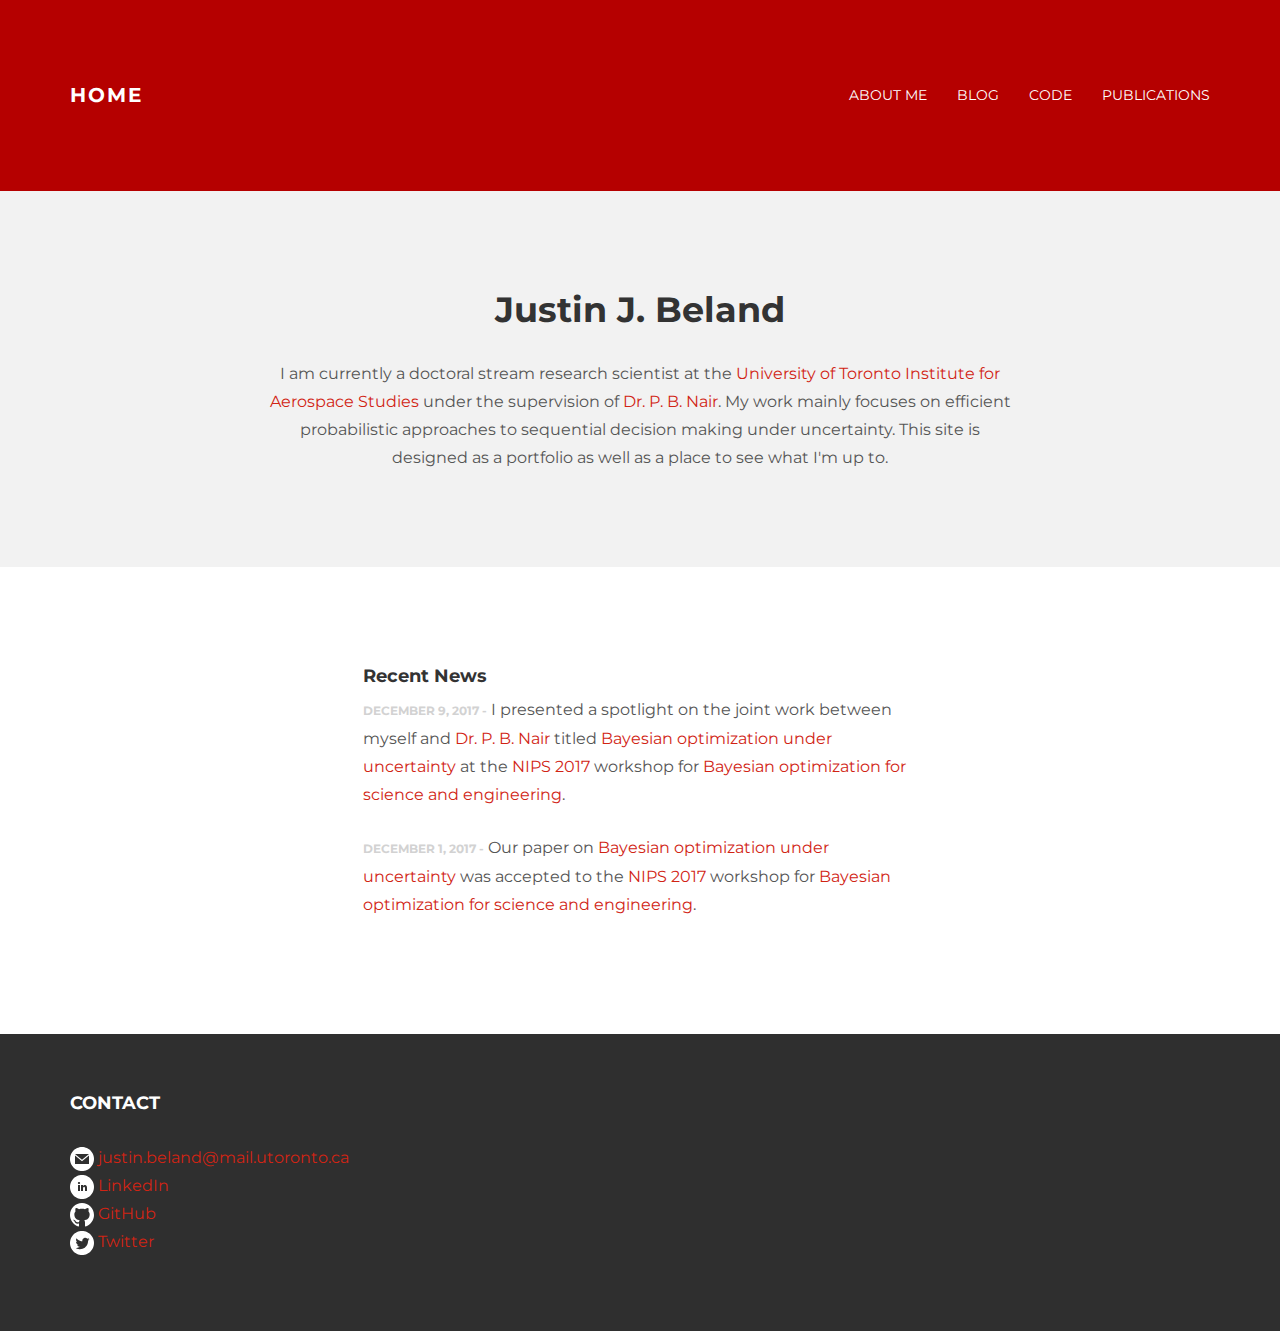
<file: JustinBeland/theme/index.html>
<!DOCTYPE html>
<html lang="en">
  <head>
    <meta charset="utf-8">
    <meta http-equiv="X-UA-Compatible" content="IE=edge">
    <meta name="viewport" content="width=device-width, initial-scale=1.0">
    <meta name="description" content="">
    <meta name="author" content="">
    <link rel="shortcut icon" href="../../docs-assets/ico/favicon.png">

    <title>JustinBeland</title>

    <!-- Bootstrap core CSS -->
    <link href="assets/css/bootstrap.css" rel="stylesheet">

    <!-- Custom styles for this template -->
    <link href="assets/css/main.css" rel="stylesheet">

	<!-- Enable the navigation bar functionality -->
    <script src="https://code.jquery.com/jquery-1.10.2.min.js"></script>
    <script src="assets/js/hover.zoom.js"></script>
    <script src="assets/js/hover.zoom.conf.js"></script>

    <!-- HTML5 shim and Respond.js IE8 support of HTML5 elements and media queries -->
    <!--[if lt IE 9]>
      <script src="https://oss.maxcdn.com/libs/html5shiv/3.7.0/html5shiv.js"></script>
      <script src="https://oss.maxcdn.com/libs/respond.js/1.3.0/respond.min.js"></script>
    <![endif]-->
  </head>

  <body>

    <!-- Static navbar -->
    <div class="navbar navbar-inverse navbar-static-top">
      <div class="container">
        <div class="navbar-header">
          <button type="button" class="navbar-toggle" data-toggle="collapse" data-target=".navbar-collapse">
            <span class="icon-bar"></span>
            <span class="icon-bar"></span>
            <span class="icon-bar"></span>
          </button>
          <a class="navbar-brand" href="index.html">HOME</a>
        </div>
        <div class="navbar-collapse collapse">
          <ul class="nav navbar-nav navbar-right">
            <li><a href="about.html">About Me</a></li>
            <li><a href="blog.html">Blog</a></li>
            <li><a href="code.html">Code</a></li>
			<li><a href="publications.html">Publications</a></li>
          </ul>
        </div><!--/.nav-collapse -->
      </div>
    </div>

	<!-- +++++ Welcome Section +++++ -->
	<div id="ww">
	    <div class="container">
			<div class="row">
				<div class="col-lg-8 col-lg-offset-2 centered">
					<h1>Justin J. Beland</h1>
					<p>I am currently a doctoral stream research scientist at the <a href="http://www.utias.utoronto.ca/">University of Toronto Institute for Aerospace Studies</a> under the supervision of <a href="http://arrow.utias.utoronto.ca/~pbn/">Dr. P. B. Nair</a>. My work mainly focuses on efficient probabilistic approaches to sequential decision making under uncertainty. This site is designed as a portfolio as well as a place to see what I'm up to. </p>
				</div><!-- /col-lg-8 -->
			</div><!-- /row -->
	    </div> <!-- /container -->
	</div><!-- /ww -->
	
	<div class="container pt">
		<div class="row mt">
			<div class="col-lg-6 col-lg-offset-3">
				<h4>Recent News</h4>
        <p><bd>December 9, 2017 -</bd> I presented a spotlight on the joint work between myself and <a href="http://arrow.utias.utoronto.ca/~pbn/">Dr. P. B. Nair</a> titled <a href="https://bayesopt.github.io/papers/2017/15.pdf">Bayesian optimization under uncertainty</a> at the <a href="https://nips.cc/Conferences/2017">NIPS 2017</a> workshop for <a href="http://bayesopt.com/">Bayesian optimization for science and engineering</a>.</p>
				<p><bd>December 1, 2017 -</bd> Our paper on <a href="https://bayesopt.github.io/papers/2017/15.pdf">Bayesian optimization under uncertainty</a> was accepted to the <a href="https://nips.cc/Conferences/2017">NIPS 2017</a> workshop for <a href="http://bayesopt.com/">Bayesian optimization for science and engineering</a>.</p>
			</div>
		</div><!-- /row -->
	</div><!-- /container -->
	
	<!-- +++++ Footer Section +++++ -->
	
	<div id="footer">
		<div class="container">
			<div class="row">
				<div class="col-lg-4">
					<h4>Contact</h4>
					<p>
						
						<a href="mailto:justin.beland@mail.utoronto.ca"><img src="assets/img/email.svg" alt="emailBadge"> justin.beland@mail.utoronto.ca</a><br/>
						<a href="https://www.linkedin.com/in/justin-beland-5a1000116"><img src="assets/img/linkedin.svg" alt="inBadge"> LinkedIn</a><br/>
						<a href="https://github.com/JustinJBeland"><img src="assets/img/github.svg" alt="ghBadge"> GitHub</a><br/>
						<a href="https://twitter.com/JustinJBeland"><img src="assets/img/twitter.svg" alt="ghBadge"> Twitter</a>
					</p>
				</div>
			</div>
		</div>
	</div>
	

    <!-- Bootstrap core JavaScript
    ================================================== -->
    <!-- Placed at the end of the document so the pages load faster -->
    <script src="assets/js/bootstrap.min.js"></script>
  </body>
</html>
</file>
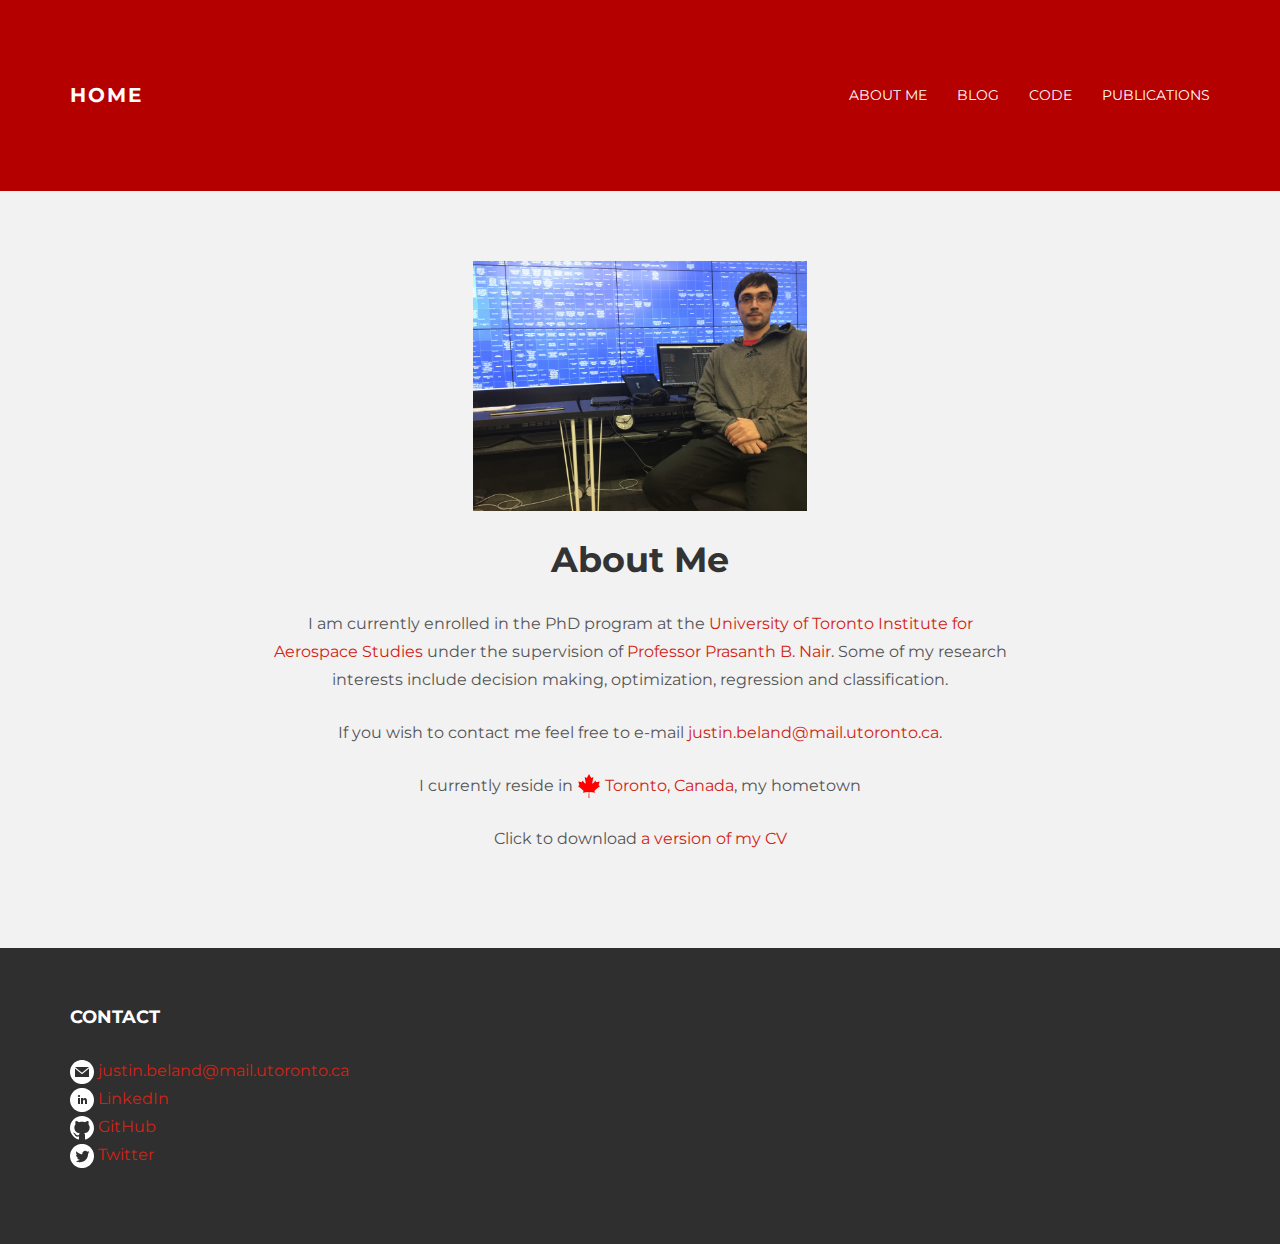
<file: JustinBeland/theme/about.html>
<!DOCTYPE html>
<html lang="en">
  <head>
    <meta charset="utf-8">
    <meta http-equiv="X-UA-Compatible" content="IE=edge">
    <meta name="viewport" content="width=device-width, initial-scale=1.0">
    <meta name="description" content="">
    <meta name="author" content="">
    <link rel="shortcut icon" href="../../docs-assets/ico/favicon.png">

    <title>JustinBeland</title>

    <!-- Bootstrap core CSS -->
    <link href="assets/css/bootstrap.css" rel="stylesheet">

    <!-- Custom styles for this template -->
    <link href="assets/css/main.css" rel="stylesheet">

	<!-- Enable the navigation bar functionality -->
    <script src="https://code.jquery.com/jquery-1.10.2.min.js"></script>
	
    <!-- HTML5 shim and Respond.js IE8 support of HTML5 elements and media queries -->
    <!--[if lt IE 9]>
      <script src="https://oss.maxcdn.com/libs/html5shiv/3.7.0/html5shiv.js"></script>
      <script src="https://oss.maxcdn.com/libs/respond.js/1.3.0/respond.min.js"></script>
    <![endif]-->
  </head>

  <body>

    <!-- Static navbar -->
    <div class="navbar navbar-inverse navbar-static-top">
      <div class="container">
        <div class="navbar-header">
          <button type="button" class="navbar-toggle" data-toggle="collapse" data-target=".navbar-collapse">
            <span class="icon-bar"></span>
            <span class="icon-bar"></span>
            <span class="icon-bar"></span>
          </button>
          <a class="navbar-brand" href="index.html">HOME</a> 
        </div>
        <div class="navbar-collapse collapse">
          <ul class="nav navbar-nav navbar-right">
            <li><a href="about.html">About Me</a></li>
            <li><a href="blog.html">Blog</a></li>
            <li><a href="code.html">Code</a></li>
			<li><a href="publications.html">Publications</a></li>
          </ul>
        </div><!--/.nav-collapse -->
      </div>
    </div>

	<!-- +++++ Welcome Section +++++ -->
	<div id="ww">
	    <div class="container">
			<div class="row">
				<div class="col-lg-8 col-lg-offset-2 centered">
					<img src="assets/img/user.jpg" alt="Justin" height="250">
					<h1>About Me</h1>
					<p>I am currently enrolled in the PhD program at the <a href="http://www.utias.utoronto.ca/">University of Toronto Institute for Aerospace Studies</a> under the supervision of <a href="http://arrow.utias.utoronto.ca/~pbn/">Professor Prasanth B. Nair</a>. Some of my research interests include decision making, optimization, regression and classification.</p> 
					<p>If you wish to contact me feel free to e-mail <a href="mailto:justin.beland@mail.utoronto.ca">justin.beland@mail.utoronto.ca</a>.</p>
					<p>I currently reside in <a href="https://en.wikipedia.org/wiki/Toronto"><img src="assets/img/Canada.svg" alt="CanBadge"> Toronto, Canada</a>, my hometown</p>
					<p>Click to download  <a href="assets/docs/CV.pdf">a version of my CV </a> </p>
				</div><!-- /col-lg-8 -->
			</div><!-- /row -->
	    </div> <!-- /container -->
	</div><!-- /ww -->
	
	<!-- +++++ Footer Section +++++ -->
	
	<div id="footer">
		<div class="container">
			<div class="row">
				<div class="col-lg-4">
					<h4>Contact</h4>
					<p>
						
						<a href="mailto:justin.beland@mail.utoronto.ca"><img src="assets/img/email.svg" alt="emailBadge"> justin.beland@mail.utoronto.ca</a><br/>
						<a href="https://www.linkedin.com/in/justin-beland-5a1000116"><img src="assets/img/linkedin.svg" alt="inBadge"> LinkedIn</a><br/>
						<a href="https://github.com/JustinJBeland"><img src="assets/img/github.svg" alt="ghBadge"> GitHub</a><br/>
						<a href="https://twitter.com/JustinJBeland"><img src="assets/img/twitter.svg" alt="ghBadge"> Twitter</a>
					</p>
				</div>
			</div>
		</div>
	</div>
	

    <!-- Bootstrap core JavaScript
    ================================================== -->
    <!-- Placed at the end of the document so the pages load faster -->
    <script src="assets/js/bootstrap.min.js"></script>
  </body>
</html>
</file>
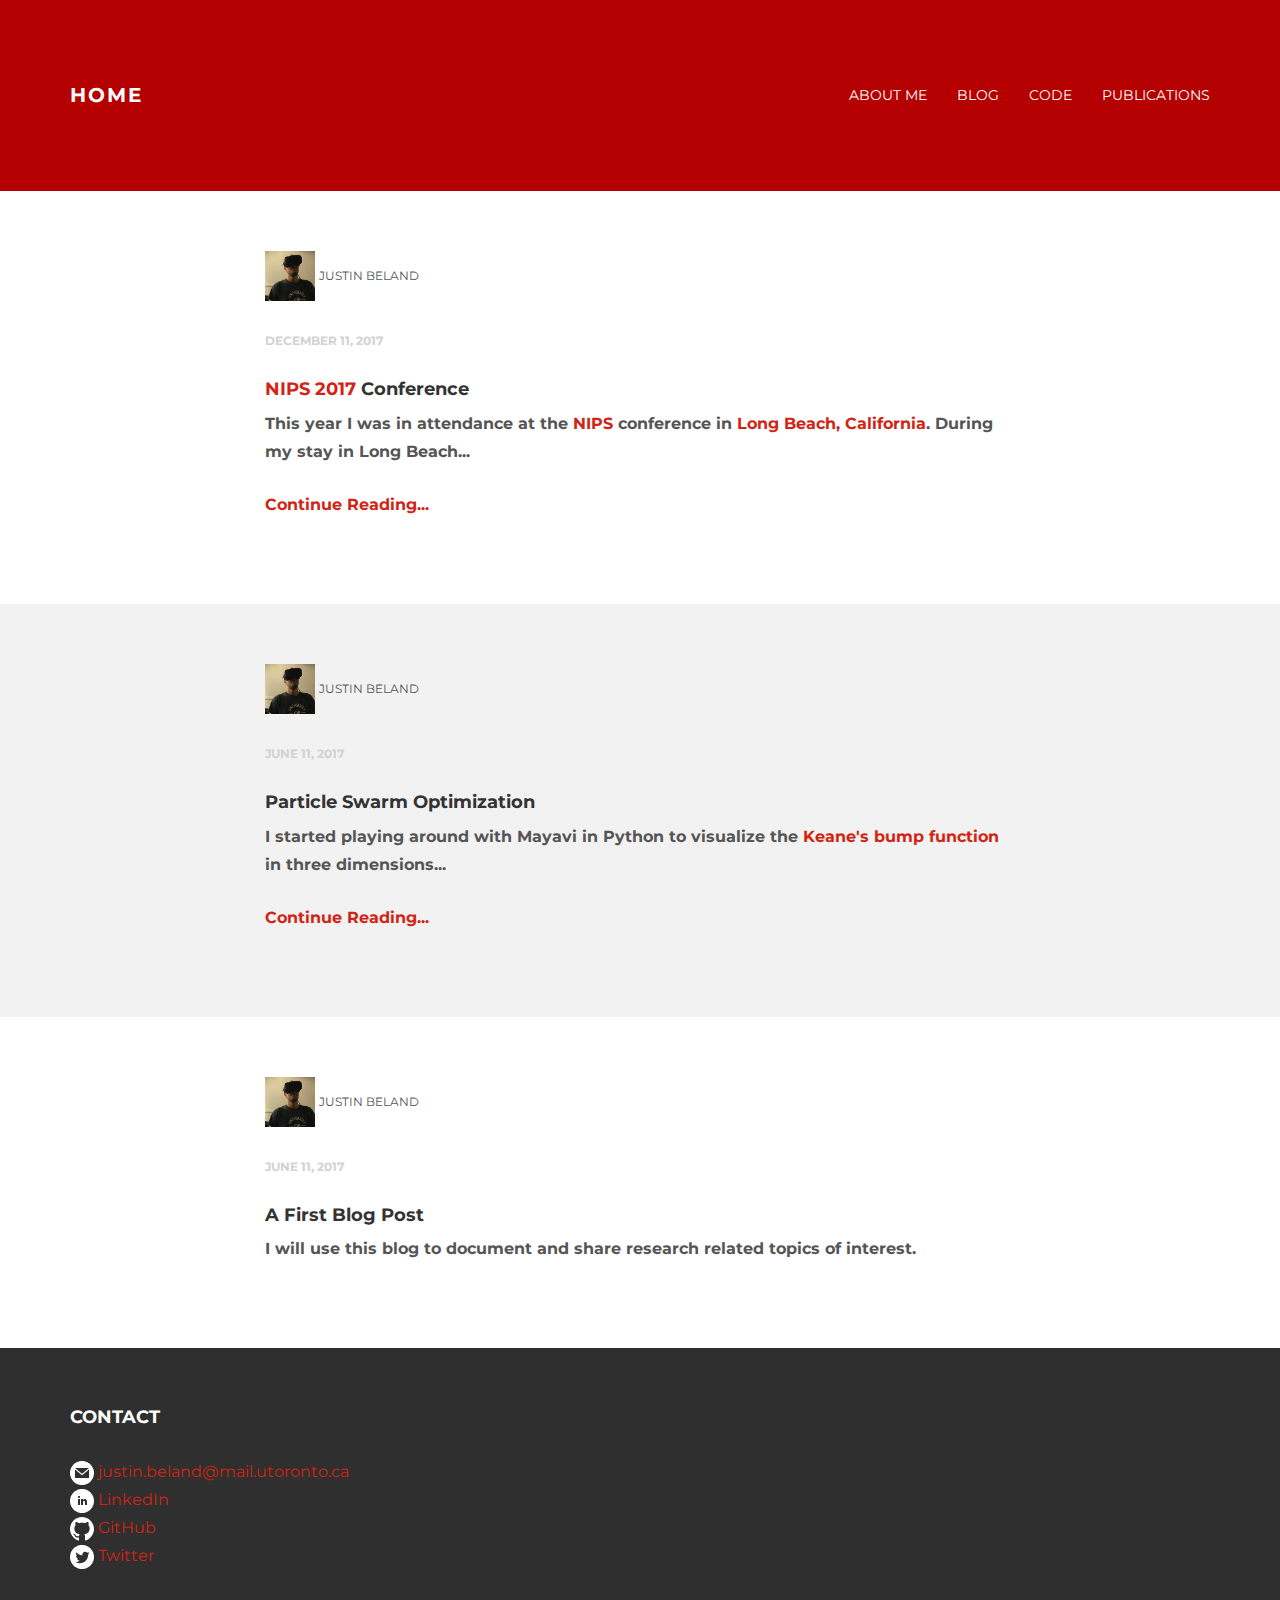
<file: JustinBeland/theme/blog.html>
<!DOCTYPE html>
<html lang="en">
  <head>
    <meta charset="utf-8">
    <meta http-equiv="X-UA-Compatible" content="IE=edge">
    <meta name="viewport" content="width=device-width, initial-scale=1.0">
    <meta name="description" content="">
    <meta name="author" content="">
    <link rel="shortcut icon" href="../../docs-assets/ico/favicon.png">

    <title>JustinBeland</title>

    <!-- Bootstrap core CSS -->
    <link href="assets/css/bootstrap.css" rel="stylesheet">

    <!-- Custom styles for this template -->
    <link href="assets/css/main.css" rel="stylesheet">
	
	<!-- Enable the navigation bar functionality -->
    <script src="https://code.jquery.com/jquery-1.10.2.min.js"></script>
	
    <!-- HTML5 shim and Respond.js IE8 support of HTML5 elements and media queries -->
    <!--[if lt IE 9]>
      <script src="https://oss.maxcdn.com/libs/html5shiv/3.7.0/html5shiv.js"></script>
      <script src="https://oss.maxcdn.com/libs/respond.js/1.3.0/respond.min.js"></script>
    <![endif]-->
  </head>

  <body>

    <!-- Static navbar -->
    <div class="navbar navbar-inverse navbar-static-top">
      <div class="container">
        <div class="navbar-header">
          <button type="button" class="navbar-toggle" data-toggle="collapse" data-target=".navbar-collapse">
            <span class="icon-bar"></span>
            <span class="icon-bar"></span>
            <span class="icon-bar"></span>
          </button>
          <a class="navbar-brand" href="index.html">HOME</a>
        </div>
        <div class="navbar-collapse collapse">
          <ul class="nav navbar-nav navbar-right">
            <li><a href="about.html">About Me</a></li>
            <li><a href="blog.html">Blog</a></li>
            <li><a href="code.html">Code</a></li>
            <li><a href="publications.html">Publications</a></li>
          </ul>
        </div><!--/.nav-collapse -->
      </div>
    </div>

	<!-- +++++ Posts Lists +++++ -->
	<!-- +++++ Post +++++ -->
	<div id="white">
	    <div class="container">
			<div class="row">
				<div class="col-lg-8 col-lg-offset-2">
					<p><img src="assets/img/user2.png" width="50px" height="50px"> <ba>Justin Beland</ba></p>
					<p><bd>December 11, 2017</bd></p>
					<h4><a href="https://nips.cc/Conferences/2017">NIPS 2017</a> Conference</h4>
					<p><b>This year I was in attendance at the <a href="https://nips.cc">NIPS</a> conference in <a href="https://en.wikipedia.org/wiki/Long_Beach,_California">Long Beach, California</a>. 
          
          			During my stay in Long Beach...</b></p>
					<p><b><a href="blog02.html">Continue Reading...</a></b></p>
				</div>

			</div><!-- /row -->
	    </div> <!-- /container -->
	</div><!-- /white -->

	<!-- +++++ Post +++++ -->
	<div id="grey">
	    <div class="container">
			<div class="row">
				<div class="col-lg-8 col-lg-offset-2">
					<p><img src="assets/img/user2.png" width="50px" height="50px"> <ba>Justin Beland</ba></p>
					<p><bd>June 11, 2017</bd></p>
					<h4>Particle Swarm Optimization</h4>
					<p><b>I started playing around with Mayavi in Python to visualize the <a href="https://pdfs.semanticscholar.org/7dc4/6433779f6d04b34179d3cb76316ebaa4734c.pdf">Keane's bump function</a> in three dimensions...  </p>
					<p><a href="blog01.html">Continue Reading...</a></b></p>
				</div>

			</div><!-- /row -->
	    </div> <!-- /container -->
	</div><!-- /grey -->
	
	<!-- +++++ Post +++++ -->
	<div id="white">
	    <div class="container">
			<div class="row">
				<div class="col-lg-8 col-lg-offset-2">
					<p><img src="assets/img/user2.png" width="50px" height="50px"> <ba>Justin Beland</ba></p>
					<p><bd>June 11, 2017</bd></p>
					<h4>A First Blog Post</h4>
					<p><b>I will use this blog to document and share research related topics of interest.</b></p>
				</div>

			</div><!-- /row -->
	    </div> <!-- /container -->
	</div><!-- /white -->
	

	
	<!-- +++++ Footer Section +++++ -->
	
	<div id="footer">
		<div class="container">
			<div class="row">
				<div class="col-lg-4">
					<h4>Contact</h4>
					<p>
						
						<a href="mailto:justin.beland@mail.utoronto.ca"><img src="assets/img/email.svg" alt="emailBadge"> justin.beland@mail.utoronto.ca</a><br/>
						<a href="https://www.linkedin.com/in/justin-beland-5a1000116"><img src="assets/img/linkedin.svg" alt="inBadge"> LinkedIn</a><br/>
						<a href="https://github.com/JustinJBeland"><img src="assets/img/github.svg" alt="ghBadge"> GitHub</a><br/>
						<a href="https://twitter.com/JustinJBeland"><img src="assets/img/twitter.svg" alt="ghBadge"> Twitter</a>
					</p>
				</div>
			</div>
		</div>
	</div>
	

    <!-- Bootstrap core JavaScript
    ================================================== -->
    <!-- Placed at the end of the document so the pages load faster -->
    <script src="assets/js/bootstrap.min.js"></script>
  </body>
</html>
</file>
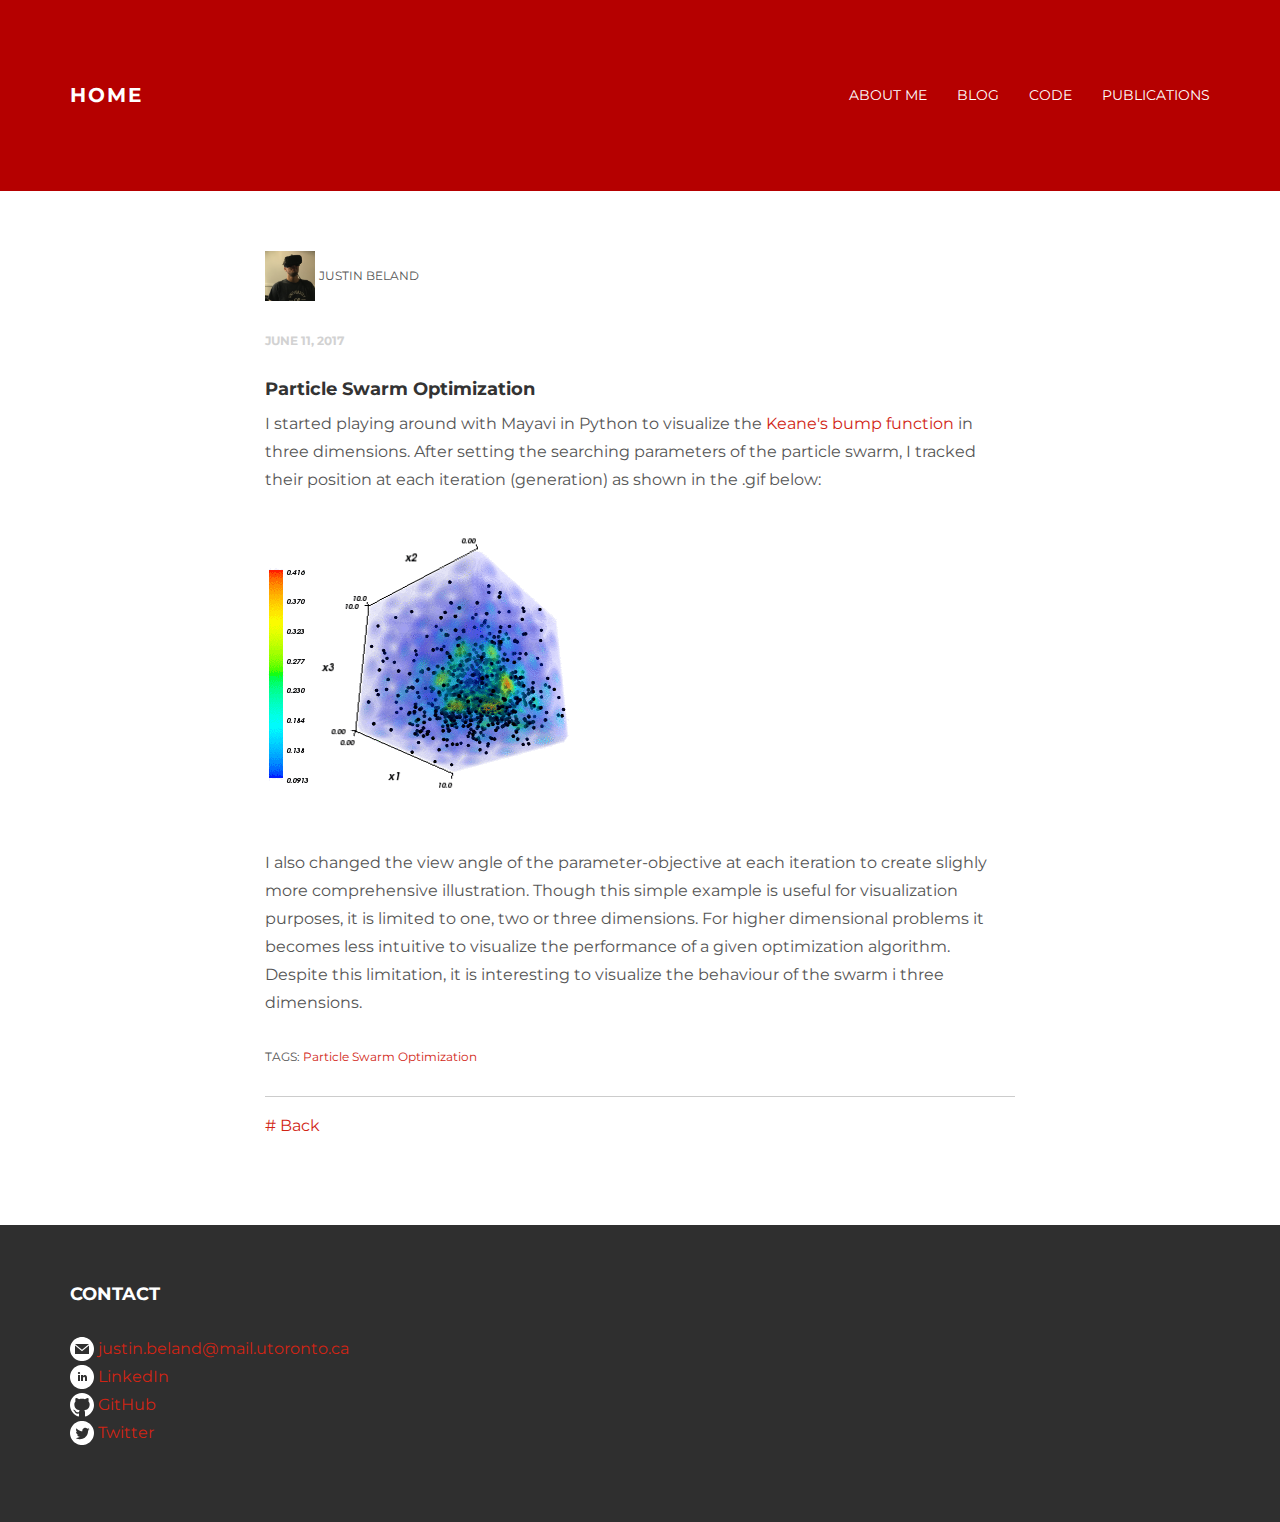
<file: JustinBeland/theme/blog01.html>
<!DOCTYPE html>
<html lang="en">
  <head>
    <meta charset="utf-8">
    <meta http-equiv="X-UA-Compatible" content="IE=edge">
    <meta name="viewport" content="width=device-width, initial-scale=1.0">
    <meta name="description" content="">
    <meta name="author" content="">
    <link rel="shortcut icon" href="../../docs-assets/ico/favicon.png">

    <title>JustinBeland</title>

    <!-- Bootstrap core CSS -->
    <link href="assets/css/bootstrap.css" rel="stylesheet">

    <!-- Custom styles for this template -->
    <link href="assets/css/main.css" rel="stylesheet">

	<!-- Enable the navigation bar functionality -->
    <script src="https://code.jquery.com/jquery-1.10.2.min.js"></script>
	
    <!-- HTML5 shim and Respond.js IE8 support of HTML5 elements and media queries -->
    <!--[if lt IE 9]>
      <script src="https://oss.maxcdn.com/libs/html5shiv/3.7.0/html5shiv.js"></script>
      <script src="https://oss.maxcdn.com/libs/respond.js/1.3.0/respond.min.js"></script>
    <![endif]-->
  </head>

  <body>

    <!-- Static navbar -->
    <div class="navbar navbar-inverse navbar-static-top">
      <div class="container">
        <div class="navbar-header">
          <button type="button" class="navbar-toggle" data-toggle="collapse" data-target=".navbar-collapse">
            <span class="icon-bar"></span>
            <span class="icon-bar"></span>
            <span class="icon-bar"></span>
          </button>
          <a class="navbar-brand" href="index.html">HOME</a>
        </div>
        <div class="navbar-collapse collapse">
          <ul class="nav navbar-nav navbar-right">
            <li><a href="about.html">About Me</a></li>
            <li><a href="blog.html">Blog</a></li>
            <li><a href="code.html">Code</a></li>
            <li><a href="publications.html">Publications</a></li>
          </ul>
        </div><!--/.nav-collapse -->
      </div>
    </div>

	
	<!-- +++++ Post +++++ -->
	<div id="white">
	    <div class="container">
			<div class="row">
				<div class="col-lg-8 col-lg-offset-2">
					<p><img src="assets/img/user2.png" width="50px" height="50px"> <ba>Justin Beland</ba></p>
					<p><bd>June 11, 2017</bd></p>
					<h4>Particle Swarm Optimization</h4>
					<p>I started playing around with Mayavi in Python to visualize the <a href="https://pdfs.semanticscholar.org/7dc4/6433779f6d04b34179d3cb76316ebaa4734c.pdf">Keane's bump function</a> in three dimensions. After setting the searching parameters of the particle swarm, I tracked their position at each iteration (generation) as shown in the .gif below:   </p>
					<p><img class="img-responsive" src="assets/img/bump3.gif" alt=""></p>
					<p> I also changed the view angle of the parameter-objective at each iteration to create slighly more comprehensive illustration. Though this simple example is useful for visualization purposes, it is limited to one, two or three dimensions. For higher dimensional problems it becomes less intuitive to visualize the performance of a given optimization algorithm. Despite this limitation, it is interesting to visualize the behaviour of the swarm i three dimensions. </p>
					
					<p><bt>TAGS: <a href="https://en.wikipedia.org/wiki/Particle_swarm_optimization">Particle Swarm Optimization</a> 
					<hr>
					<p><a href="blog.html"># Back</a></p>
				</div>

			</div><!-- /row -->
	    </div> <!-- /container -->
	</div><!-- /white -->
	
	
	
	
	<!-- +++++ Footer Section +++++ -->
	
	<div id="footer">
		<div class="container">
			<div class="row">
				<div class="col-lg-4">
					<h4>Contact</h4>
					<p>
						
						<a href="mailto:justin.beland@mail.utoronto.ca"><img src="assets/img/email.svg" alt="emailBadge"> justin.beland@mail.utoronto.ca</a><br/>
						<a href="https://www.linkedin.com/in/justin-beland-5a1000116"><img src="assets/img/linkedin.svg" alt="inBadge"> LinkedIn</a><br/>
						<a href="https://github.com/JustinJBeland"><img src="assets/img/github.svg" alt="ghBadge"> GitHub</a><br/>
						<a href="https://twitter.com/JustinJBeland"><img src="assets/img/twitter.svg" alt="ghBadge"> Twitter</a>
					</p>
				</div>
			</div>
		</div>
	</div>
	

    <!-- Bootstrap core JavaScript
    ================================================== -->
    <!-- Placed at the end of the document so the pages load faster -->
    <script src="assets/js/bootstrap.min.js"></script>
  </body>
</html>
</file>
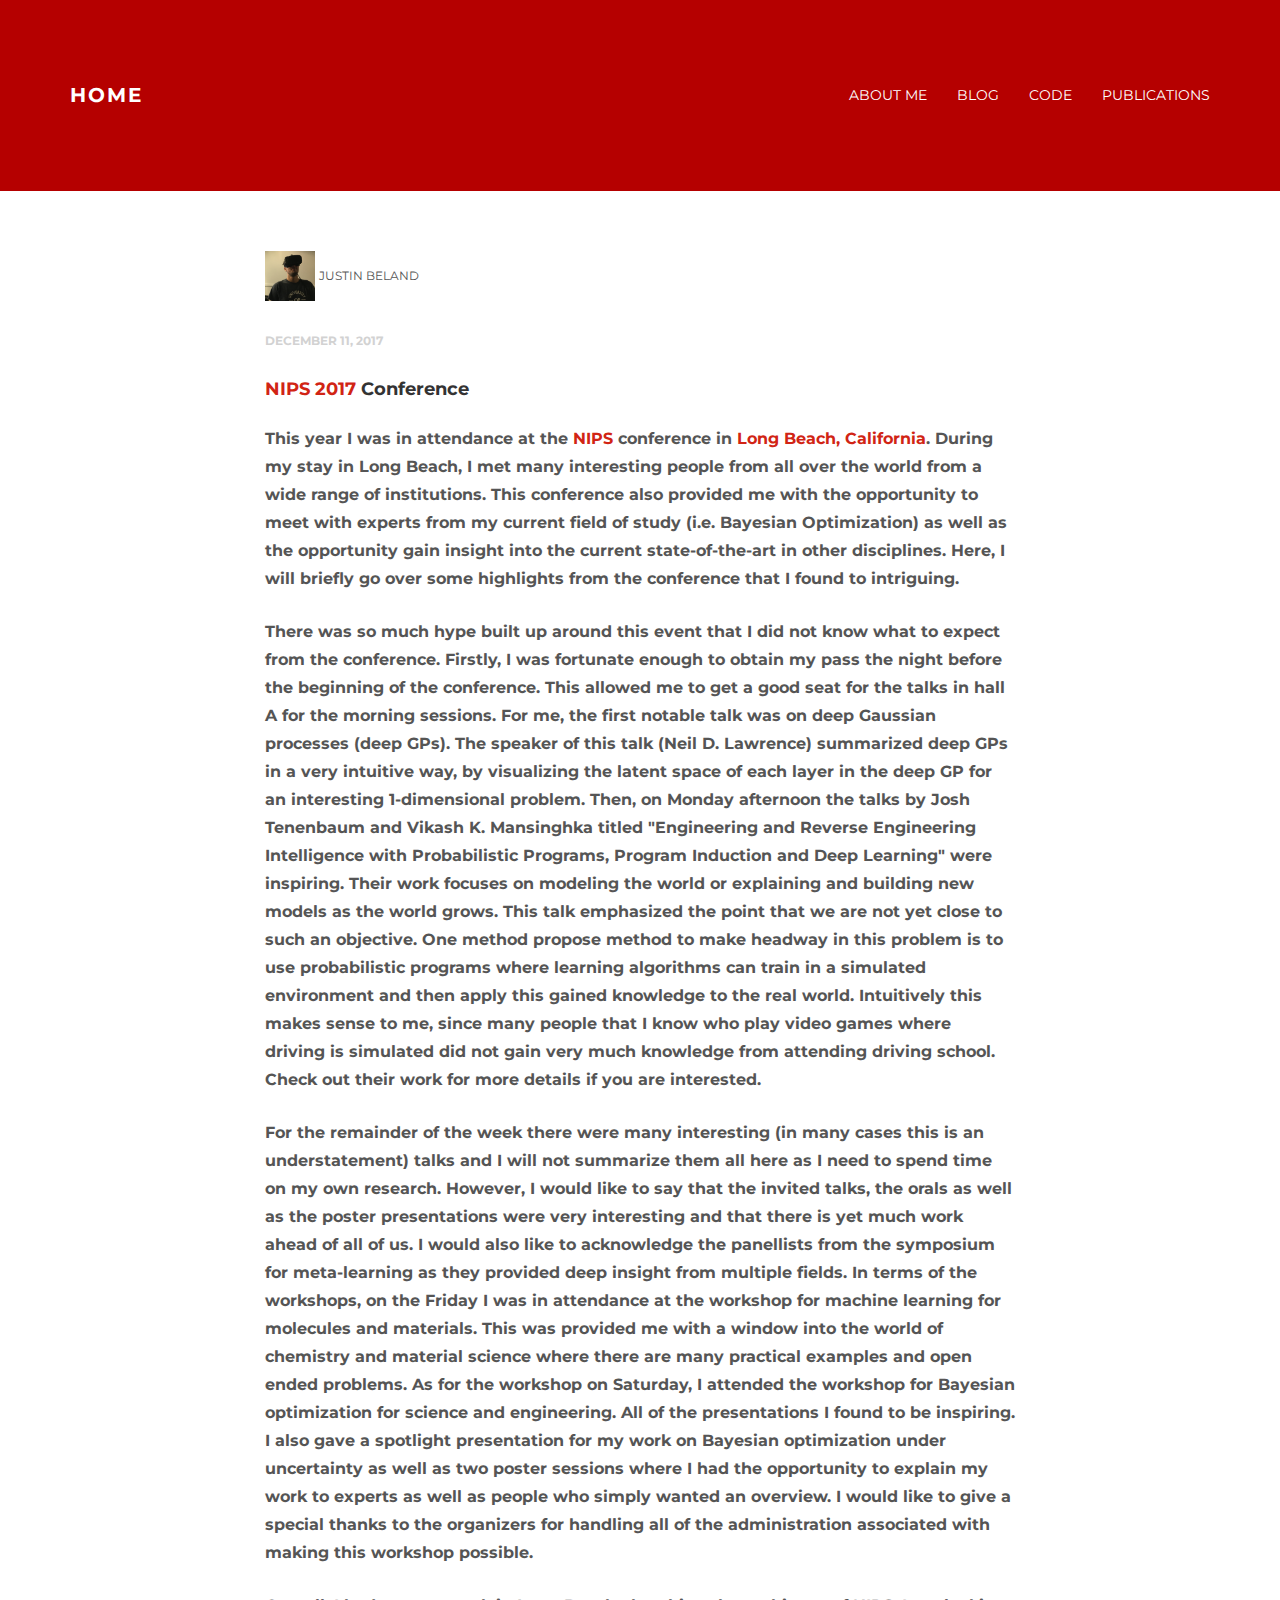
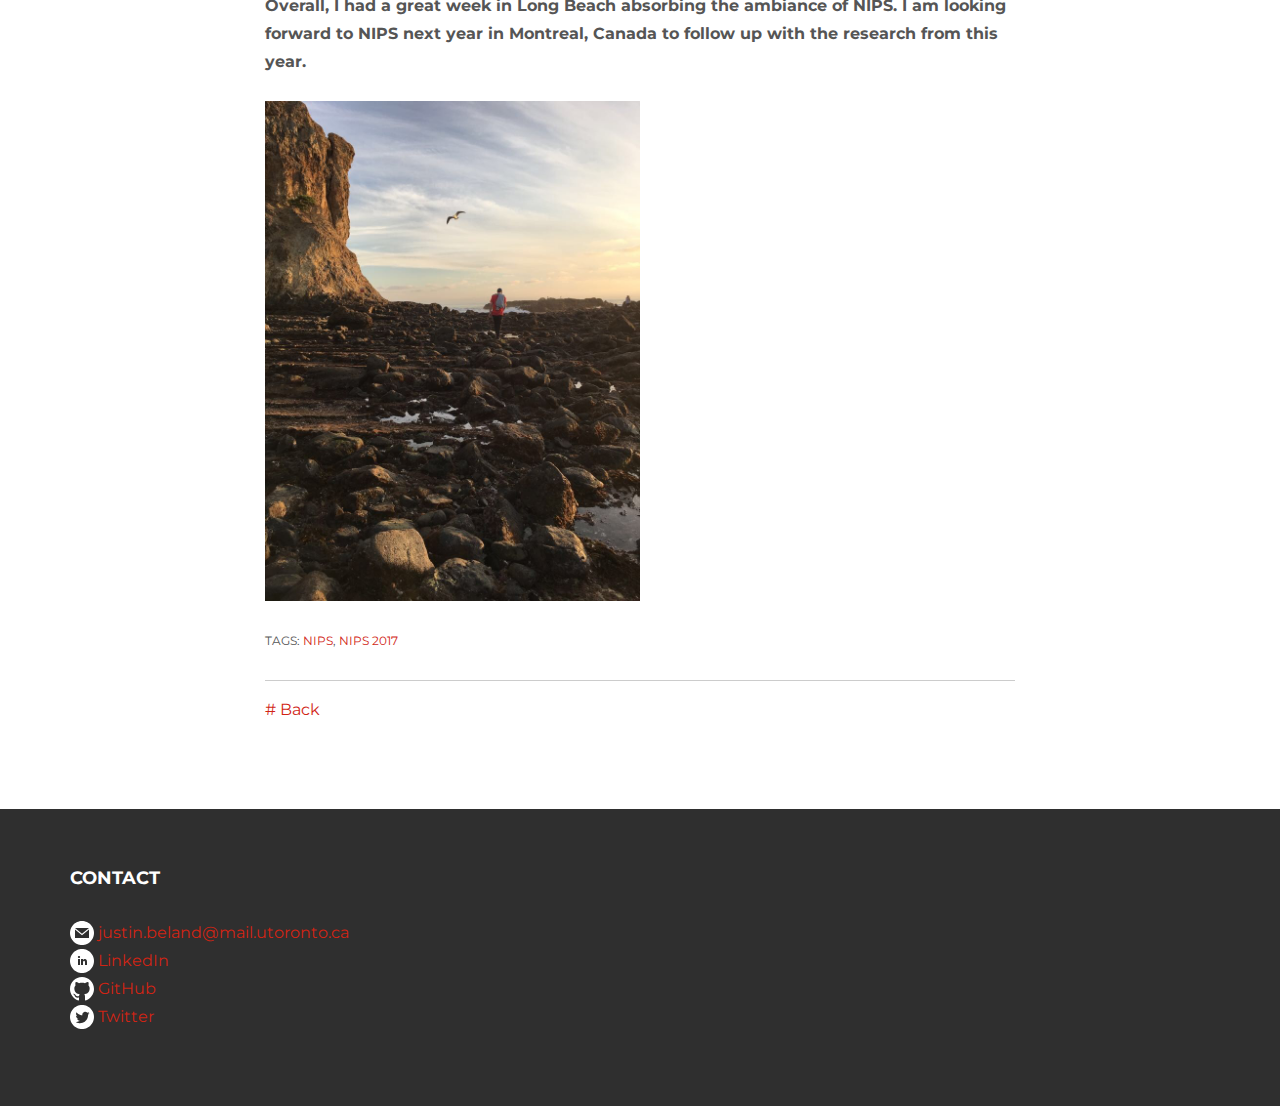
<file: JustinBeland/theme/blog02.html>
<!DOCTYPE html>
<html lang="en">
  <head>
    <meta charset="utf-8">
    <meta http-equiv="X-UA-Compatible" content="IE=edge">
    <meta name="viewport" content="width=device-width, initial-scale=1.0">
    <meta name="description" content="">
    <meta name="author" content="">
    <link rel="shortcut icon" href="../../docs-assets/ico/favicon.png">

    <title>JustinBeland</title>

    <!-- Bootstrap core CSS -->
    <link href="assets/css/bootstrap.css" rel="stylesheet">

    <!-- Custom styles for this template -->
    <link href="assets/css/main.css" rel="stylesheet">

	<!-- Enable the navigation bar functionality -->
    <script src="https://code.jquery.com/jquery-1.10.2.min.js"></script>
	
    <!-- HTML5 shim and Respond.js IE8 support of HTML5 elements and media queries -->
    <!--[if lt IE 9]>
      <script src="https://oss.maxcdn.com/libs/html5shiv/3.7.0/html5shiv.js"></script>
      <script src="https://oss.maxcdn.com/libs/respond.js/1.3.0/respond.min.js"></script>
    <![endif]-->
  </head>

  <body>

    <!-- Static navbar -->
    <div class="navbar navbar-inverse navbar-static-top">
      <div class="container">
        <div class="navbar-header">
          <button type="button" class="navbar-toggle" data-toggle="collapse" data-target=".navbar-collapse">
            <span class="icon-bar"></span>
            <span class="icon-bar"></span>
            <span class="icon-bar"></span>
          </button>
          <a class="navbar-brand" href="index.html">HOME</a>
        </div>
        <div class="navbar-collapse collapse">
          <ul class="nav navbar-nav navbar-right">
            <li><a href="about.html">About Me</a></li>
            <li><a href="blog.html">Blog</a></li>
            <li><a href="code.html">Code</a></li>
            <li><a href="publications.html">Publications</a></li>
          </ul>
        </div><!--/.nav-collapse -->
      </div>
    </div>

	
	<!-- +++++ Post +++++ -->
	<div id="white">
	    <div class="container">
			<div class="row">
				<div class="col-lg-8 col-lg-offset-2">
					<p><img src="assets/img/user2.png" width="50px" height="50px"> <ba>Justin Beland</ba></p>
					<p><bd>December 11, 2017</bd></p>
					<h4><a href="https://nips.cc/Conferences/2017">NIPS 2017</a> Conference</h4>
					<p></h4>
          <p><b>
          This year I was in attendance at the <a href="https://nips.cc">NIPS</a> conference in <a href="https://en.wikipedia.org/wiki/Long_Beach,_California">Long Beach, California</a>. 
          
          During my stay in Long Beach, I met many interesting people from all over the world from a wide range of institutions. 
          
          This conference also provided me with the opportunity to meet with experts from my current field of study (i.e. Bayesian Optimization) as well as the opportunity gain insight into the current state-of-the-art in other disciplines.
          
          Here, I will briefly go over some highlights from the conference that I found to intriguing.
          </b> </p>

          <p><b>
          There was so much hype built up around this event that I did not know what to expect from the conference. 

          Firstly, I was fortunate enough to obtain my pass the night before the beginning of the conference. 

          This allowed me to get a good seat for the talks in hall A for the morning sessions. 

          For me, the first notable talk was on deep Gaussian processes (deep GPs). 

          The speaker of this talk (Neil D. Lawrence) summarized deep GPs in a very intuitive way, by visualizing the latent space of each layer in the deep GP for an interesting 1-dimensional problem. 

          Then, on Monday afternoon the talks by Josh Tenenbaum and Vikash K. Mansinghka titled "Engineering and Reverse Engineering Intelligence with Probabilistic Programs, Program Induction and Deep Learning" were inspiring. 

          Their work focuses on modeling the world or explaining and building new models as the world grows. 

          This talk emphasized the point that we are not yet close to such an objective. 

          One method propose method to make headway in this problem is to use probabilistic programs where learning algorithms can train in a simulated environment and then apply this gained knowledge to the real world.

          Intuitively this makes sense to me, since many people that I know who play video games where driving is simulated did not gain very much knowledge from attending driving school. 

          Check out their work for more details if you are interested. 
          </b></p>
          
          <p><b>
          For the remainder of the week there were many interesting (in many cases this is an understatement) talks and I will not summarize them all here as I need to spend time on my own research. 

          However, I would like to say that the invited talks, the orals as well as the poster presentations were very interesting and that there is yet much work ahead of all of us. 

          I would also like to acknowledge the panellists from the symposium for meta-learning as they provided deep insight from multiple fields.

          In terms of the workshops, on the Friday I was in attendance at the workshop for machine learning for molecules and materials. 

          This was provided me with a window into the world of chemistry and material science where there are many practical examples and open ended problems. 

          As for the workshop on Saturday, I attended the workshop for Bayesian optimization for science and engineering. 

          All of the presentations I found to be inspiring. 

          I also gave a spotlight presentation for my work on Bayesian optimization under uncertainty as well as two poster sessions where I had the opportunity to explain my work to experts as well as people who simply wanted an overview. 

          I would like to give a special thanks to the organizers for handling all of the administration associated with making this workshop possible. 
          </b></p>

          <b><p>
          Overall, I had a great week in Long Beach absorbing the ambiance of NIPS. 

          I am looking forward to NIPS next year in Montreal, Canada to follow up with the research from this year. 
          </b></p>

          <p> 
          <img src="assets/img/beach_walk.jpg" alt="Justin" height="500">
		  </p>
					<p><bt>TAGS:  <a href="https://nips.cc">NIPS</a>, <a href="https://nips.cc/Conferences/2017">NIPS 2017</a>
					<hr>
					<p><a href="blog.html"># Back</a></p>
				</div>

			</div><!-- /row -->
	    </div> <!-- /container -->
	</div><!-- /white -->
	
	
	
	
	<!-- +++++ Footer Section +++++ -->
	
	<div id="footer">
		<div class="container">
			<div class="row">
				<div class="col-lg-4">
					<h4>Contact</h4>
					<p>
						
						<a href="mailto:justin.beland@mail.utoronto.ca"><img src="assets/img/email.svg" alt="emailBadge"> justin.beland@mail.utoronto.ca</a><br/>
						<a href="https://www.linkedin.com/in/justin-beland-5a1000116"><img src="assets/img/linkedin.svg" alt="inBadge"> LinkedIn</a><br/>
						<a href="https://github.com/JustinJBeland"><img src="assets/img/github.svg" alt="ghBadge"> GitHub</a><br/>
						<a href="https://twitter.com/JustinJBeland"><img src="assets/img/twitter.svg" alt="ghBadge"> Twitter</a>
					</p>
				</div>
			</div>
		</div>
	</div>
	

    <!-- Bootstrap core JavaScript
    ================================================== -->
    <!-- Placed at the end of the document so the pages load faster -->
    <script src="assets/js/bootstrap.min.js"></script>
  </body>
</html>
</file>
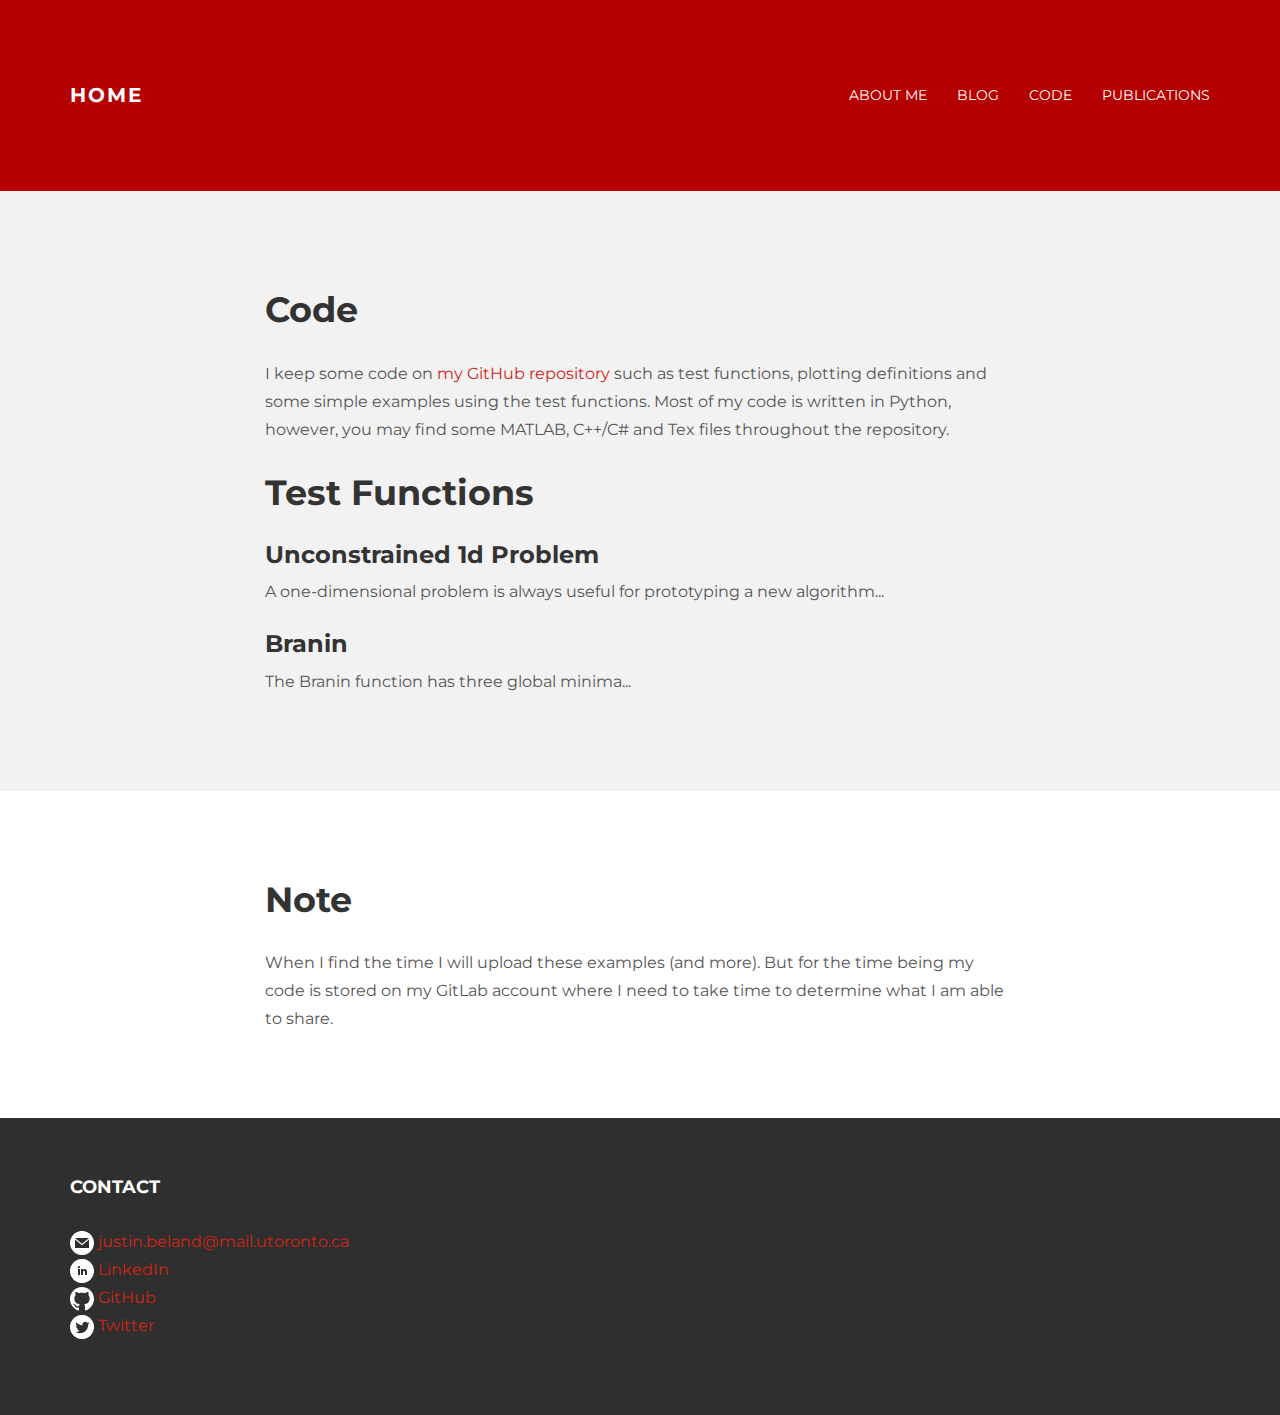
<file: JustinBeland/theme/code.html>
<!DOCTYPE html>
<html lang="en">
  <head>
    <meta charset="utf-8">
    <meta http-equiv="X-UA-Compatible" content="IE=edge">
    <meta name="viewport" content="width=device-width, initial-scale=1.0">
    <meta name="description" content="">
    <meta name="author" content="">
    <link rel="shortcut icon" href="../../docs-assets/ico/favicon.png">

    <title>JustinBeland</title>

    <!-- Bootstrap core CSS -->
    <link href="assets/css/bootstrap.css" rel="stylesheet">

    <!-- Custom styles for this template -->
    <link href="assets/css/main.css" rel="stylesheet">
	
	<!-- Enable the navigation bar functionality -->
    <script src="https://code.jquery.com/jquery-1.10.2.min.js"></script>
	
    <!-- HTML5 shim and Respond.js IE8 support of HTML5 elements and media queries -->
    <!--[if lt IE 9]>
      <script src="https://oss.maxcdn.com/libs/html5shiv/3.7.0/html5shiv.js"></script>
      <script src="https://oss.maxcdn.com/libs/respond.js/1.3.0/respond.min.js"></script>
    <![endif]-->
  </head>

  <body>

    <!-- Static navbar -->
    <div class="navbar navbar-inverse navbar-static-top">
      <div class="container">
        <div class="navbar-header">
          <button type="button" class="navbar-toggle" data-toggle="collapse" data-target=".navbar-collapse">
            <span class="icon-bar"></span>
            <span class="icon-bar"></span>
            <span class="icon-bar"></span>
          </button>
          <a class="navbar-brand" href="index.html">HOME</a> 
        </div>
        <div class="navbar-collapse collapse">
          <ul class="nav navbar-nav navbar-right">
            <li><a href="about.html">About Me</a></li>
            <li><a href="blog.html">Blog</a></li>
            <li><a href="code.html">Code</a></li>
			<li><a href="publications.html">Publications</a></li>
          </ul>
        </div><!--/.nav-collapse -->
      </div>
    </div>

	<!-- +++++ Welcome Section +++++ -->
	<div id="ww">
	    <div class="container">
			<div class="row">
				<div class="col-lg-8 col-lg-offset-2">
					<h1>Code</h1>
					<p>I keep some code on <a href="https://github.com/JustinJBeland">my GitHub repository</a> such as test functions, plotting definitions and some simple examples using the test functions. Most of my code is written in Python, however, you may find some MATLAB, C++/C# and Tex files throughout the repository.</p>
					<h1>Test Functions</h1>
					<h3>Unconstrained 1d Problem</h3>
					<p>A one-dimensional problem is always useful for prototyping a new algorithm...</p>
					<h3>Branin</h3>
					<p>The Branin function has three global minima...</p>
				</div><!-- /col-lg-8 -->
			</div><!-- /row -->
	    </div> <!-- /container -->
	</div><!-- /ww -->
	
	<!-- +++++ Second Post +++++ -->
	<div id="white">
	    <div class="container">
			<div class="row">
				<div class="col-lg-8 col-lg-offset-2">
					<h1>Note</h1>
					<p>When I find the time I will upload these examples (and more). But for the time being my code is stored on my GitLab account where I need to take time to determine what I am able to share.  </p>
				</div>
			</div><!-- /row -->
	    </div> <!-- /container -->
	</div><!-- /white -->
	
	<!-- +++++ Footer Section +++++ -->
	
	<div id="footer">
		<div class="container">
			<div class="row">
				<div class="col-lg-4">
					<h4>Contact</h4>
					<p>
						
						<a href="mailto:justin.beland@mail.utoronto.ca"><img src="assets/img/email.svg" alt="emailBadge"> justin.beland@mail.utoronto.ca</a><br/>
						<a href="https://www.linkedin.com/in/justin-beland-5a1000116"><img src="assets/img/linkedin.svg" alt="inBadge"> LinkedIn</a><br/>
						<a href="https://github.com/JustinJBeland"><img src="assets/img/github.svg" alt="ghBadge"> GitHub</a><br/>
						<a href="https://twitter.com/JustinJBeland"><img src="assets/img/twitter.svg" alt="ghBadge"> Twitter</a>
					</p>
				</div>
			</div>
		</div>
	</div>
	

    <!-- Bootstrap core JavaScript
    ================================================== -->
    <!-- Placed at the end of the document so the pages load faster -->
    <script src="assets/js/bootstrap.min.js"></script>
  </body>
</html>
</file>
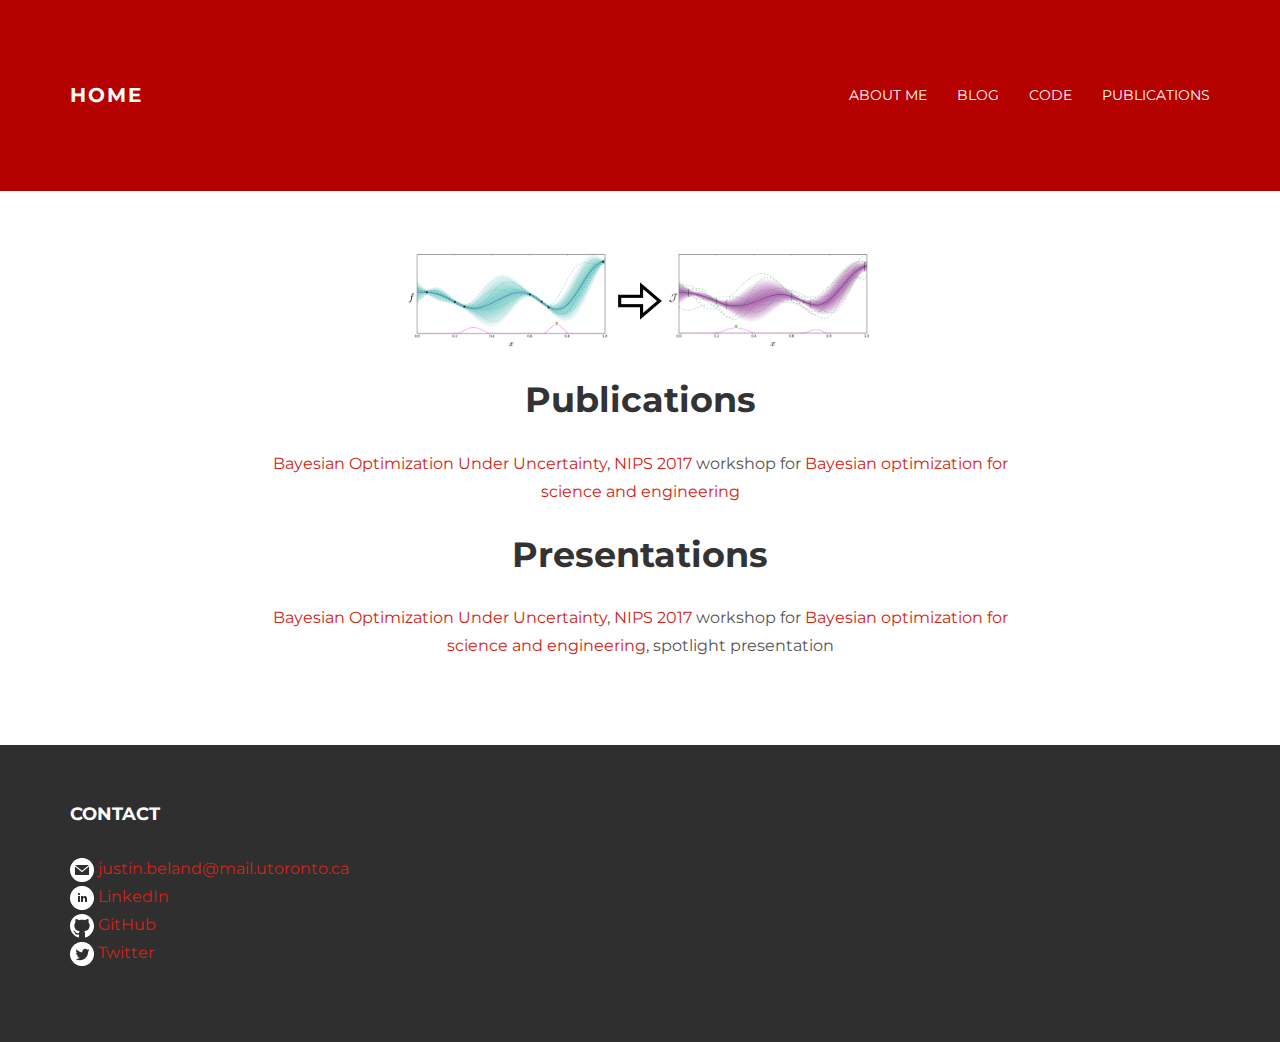
<file: JustinBeland/theme/publications.html>
<!DOCTYPE html>
<html lang="en">
  <head>
    <meta charset="utf-8">
    <meta http-equiv="X-UA-Compatible" content="IE=edge">
    <meta name="viewport" content="width=device-width, initial-scale=1.0">
    <meta name="description" content="">
    <meta name="author" content="">
    <link rel="shortcut icon" href="../../docs-assets/ico/favicon.png">

    <title>JustinBeland</title>

    <!-- Bootstrap core CSS -->
    <link href="assets/css/bootstrap.css" rel="stylesheet">

    <!-- Custom styles for this template -->
    <link href="assets/css/main.css" rel="stylesheet">

	<!-- Enable the navigation bar functionality -->
    <script src="https://code.jquery.com/jquery-1.10.2.min.js"></script>
	
    <!-- HTML5 shim and Respond.js IE8 support of HTML5 elements and media queries -->
    <!--[if lt IE 9]>
      <script src="https://oss.maxcdn.com/libs/html5shiv/3.7.0/html5shiv.js"></script>
      <script src="https://oss.maxcdn.com/libs/respond.js/1.3.0/respond.min.js"></script>
    <![endif]-->
  </head>

  <body>

    <!-- Static navbar -->
    <div class="navbar navbar-inverse navbar-static-top">
      <div class="container">
        <div class="navbar-header">
          <button type="button" class="navbar-toggle" data-toggle="collapse" data-target=".navbar-collapse">
            <span class="icon-bar"></span>
            <span class="icon-bar"></span>
            <span class="icon-bar"></span>
          </button>
          <a class="navbar-brand" href="index.html">HOME</a> 
        </div>
        <div class="navbar-collapse collapse">
          <ul class="nav navbar-nav navbar-right">
            <li><a href="about.html">About Me</a></li>
            <li><a href="blog.html">Blog</a></li>
            <li><a href="code.html">Code</a></li>
			<li><a href="publications.html">Publications</a></li>
          </ul>
        </div><!--/.nav-collapse -->
      </div>
    </div>

	<!-- +++++ Welcome Section +++++ -->
	<div id="white">
	    <div class="container">
			<div class="row">
				<div class="col-lg-8 col-lg-offset-2 centered">

					<p><img src="assets/img/f.png" height="100px"> 
	       			<img src="assets/img/arrow.png" height="50px"> 
	       			<img src="assets/img/J.png" height="100px"> </p>

					<h1>Publications</h1>
					<p><a href="https://bayesopt.github.io/papers/2017/15.pdf">Bayesian Optimization Under Uncertainty</a>, <a href="https://nips.cc/Conferences/2017">NIPS 2017</a> workshop for <a href="http://bayesopt.com/">Bayesian optimization for science and engineering</a></p>
					<h1>Presentations</h1>
					<p><a href="https://bayesopt.github.io/papers/2017/15.pdf">Bayesian Optimization Under Uncertainty</a>, <a href="https://nips.cc/Conferences/2017">NIPS 2017</a> workshop for <a href="http://bayesopt.com/">Bayesian optimization for science and engineering</a>, spotlight presentation</p>
				</div><!-- /col-lg-8 -->
			</div><!-- /row -->
	    </div> <!-- /container -->
	</div><!-- /ww -->
	

	
	<!-- +++++ Footer Section +++++ -->
	
	<div id="footer">
		<div class="container">
			<div class="row">
				<div class="col-lg-4">
					<h4>Contact</h4>
					<p>
						
						<a href="mailto:justin.beland@mail.utoronto.ca"><img src="assets/img/email.svg" alt="emailBadge"> justin.beland@mail.utoronto.ca</a><br/>
						<a href="https://www.linkedin.com/in/justin-beland-5a1000116"><img src="assets/img/linkedin.svg" alt="inBadge"> LinkedIn</a><br/>
						<a href="https://github.com/JustinJBeland"><img src="assets/img/github.svg" alt="ghBadge"> GitHub</a><br/>
						<a href="https://twitter.com/JustinJBeland"><img src="assets/img/twitter.svg" alt="ghBadge"> Twitter</a>
					</p>
				</div>
			</div>
		</div>
	</div>
	

    <!-- Bootstrap core JavaScript
    ================================================== -->
    <!-- Placed at the end of the document so the pages load faster -->
    <script src="assets/js/bootstrap.min.js"></script>
  </body>
</html>
</file>
<file: JustinBeland/theme/assets/css/main.css>
/*
 * Author: Carlos Alvarez
 * URL: http://alvarez.is
 *
 * Project Name: STANLEY - Free Bootstrap 3 Theme
 * Version: 1.0
 * URL: http://blacktie.co
 */

@import url(http://fonts.googleapis.com/css?family=Montserrat:400,700);

body {
  	background-color: #ffffff;
  	font-family: 'Montserrat', sans-serif;
    font-weight: 400;
    font-size: 14px;
    color: #555;

    -webkit-font-smoothing: antialiased;
    -webkit-overflow-scrolling: touch;
}

/* Titles */
h1, h2, h3, h4, h5, h6 {
	font-family: 'Montserrat', sans-serif;
    font-weight: 700;
    color: #333;
}

h1 {
	font-size: 35px;
	margin-top: 30px;
	margin-bottom: 30px;
}



/* Paragraph & Typographic */
p {
    line-height: 28px;
    margin-bottom: 25px;
    font-size: 16px;
}

.centered {
    text-align: center;
}

/* Links */
a {
    color: #d12414;
    word-wrap: break-word;

    -webkit-transition: color 0.1s ease-in, background 0.1s ease-in;
    -moz-transition: color 0.1s ease-in, background 0.1s ease-in;
    -ms-transition: color 0.1s ease-in, background 0.1s ease-in;
    -o-transition: color 0.1s ease-in, background 0.1s ease-in;
    transition: color 0.1s ease-in, background 0.1s ease-in;
}

a:hover,
a:focus {
    color: #7b7b7b;
    text-decoration: none;
    outline: 0;
}

a:before,
a:after {
    -webkit-transition: color 0.1s ease-in, background 0.1s ease-in;
    -moz-transition: color 0.1s ease-in, background 0.1s ease-in;
    -ms-transition: color 0.1s ease-in, background 0.1s ease-in;
    -o-transition: color 0.1s ease-in, background 0.1s ease-in;
    transition: color 0.1s ease-in, background 0.1s ease-in;
}

 hr {
    display: block;
    height: 1px;
    border: 0;
    border-top: 1px solid #ccc;
    margin: 1em 0;
    padding: 0;
}


.navbar {
	text-transform: uppercase;
	margin-bottom: 0px;
}

.navbar-inverse {
	padding-bottom: 70px;
	padding-top: 70px;
}

.navbar-inverse {
	background-color: #b50000;
	border-color: #b50000;
}

.navbar-inverse .navbar-nav > li > a {
	color: white;
}

.navbar-inverse .navbar-nav > li > a:hover {
	color: #222222;
}

.navbar-brand {
	font-weight: 700;
	font-size: 20px;
	letter-spacing: 2px;
}

.navbar-inverse .navbar-brand {
	color: white;
}

.navbar-inverse .navbar-toggle {
	border-color: transparent;
}

.progress-bar-theme {
  background-color: #1abc9c;
}


/* Helpers */

.mt {
	margin-top: 40px;
	margin-bottom: 40px;
}

.pt {
	padding-top: 50px;
	padding-bottom: 50px;
}


/* +++++ WRAP SECTIONS +++++ */

#ww {
	padding-top: 70px;
	padding-bottom: 70px;
	background-color: #f2f2f2;
}


#footer {
	background-color: #2f2f2f;
	padding-top: 50px;
	padding-bottom: 50px; 
}

#footer p {
	color: white;
}

#footer h4 {
	color: white;
	text-transform: uppercase;
	padding-bottom: 20px;
}


/* +++++ Color Wraps / Blog Page +++++ */

#grey {
	padding-top: 60px;
	padding-bottom: 60px;
	background-color: #f2f2f2;
}

#white {
	padding-top: 60px;
	padding-bottom: 60px;
	background-color: #ffffff;
}



/* Blog Date*/
bd {
	font-size: 12px;
	text-transform: uppercase;
	color: #d2d2d2;
	font-weight: 700;
}

/* Blog Author*/
ba {
	font-size: 12px;
	text-transform: uppercase;
}

/* Blog Quote */
.bq {
	font-size: 22px;
	padding-top: 30px;
}

/* Blog Tags */
bt {
	font-size: 12px;
}

/* ================== PORTFOLIO IMAGES HOVER EFFECT ================== */
/* Effects also are controled by hover.zoom.js */
.zoom { 
    display:block; 
    position:relative; 
    overflow:hidden; 
    background:transparent url(../img/loader.gif) no-repeat center;
}


    .zoomOverlay {
        position:absolute;
        top:0; left:0;
        bottom:0; right:0;
        display:none;
        background-image:url(../img/zoom.png);
        background-repeat:no-repeat;
        background-position:center;
    }

.zoom2 {
	opacity: 1;
}

.zoom2:hover {
	opacity: 0.5;
}

/* glyphicon Configuration */

.glyphicon {
	font-size: 40px;
	color: #1abc9c;
}
</file>
